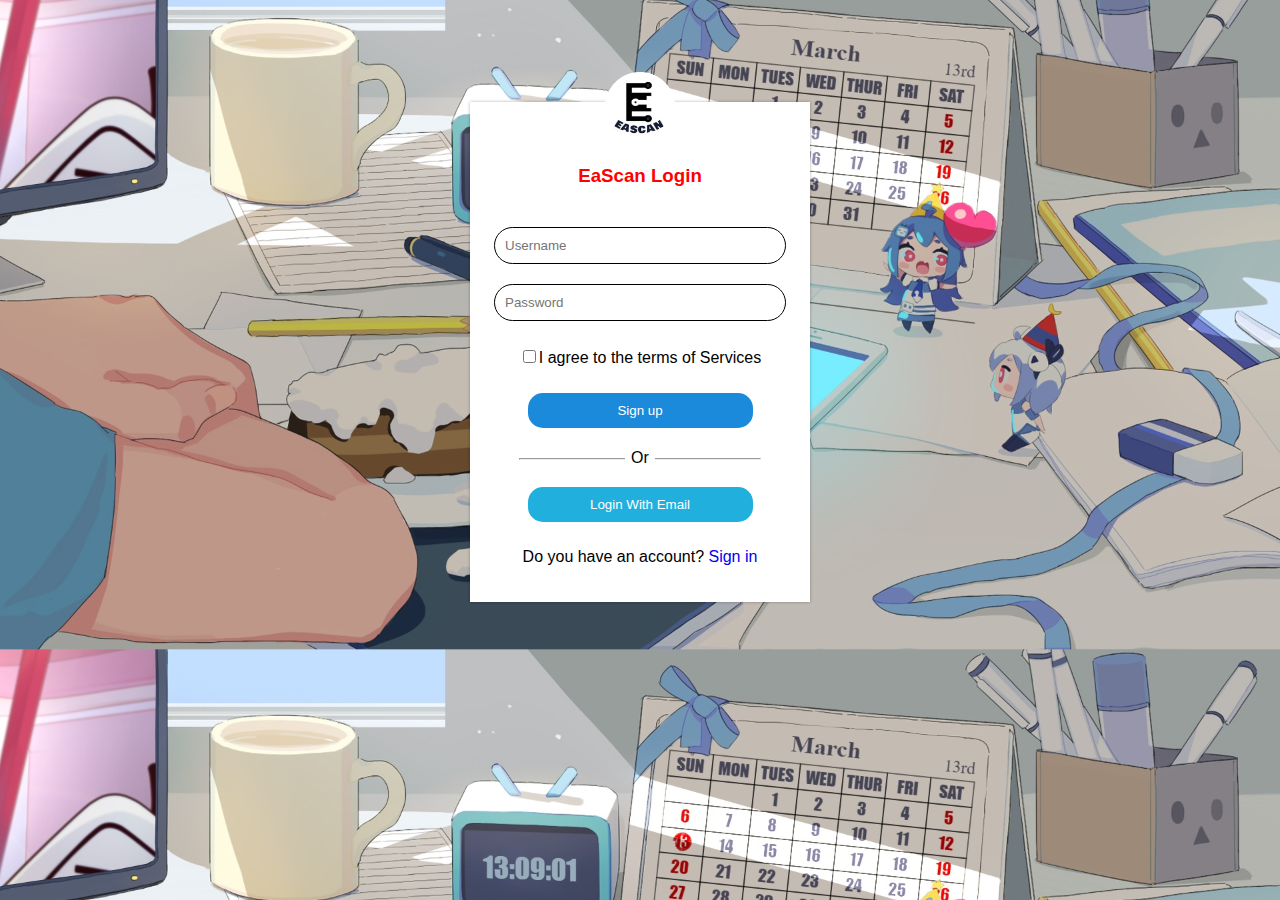
<file: VS Code/index.html>
<!DOCTYPE html>
<html>
    <head>
        <title>EaScan Form</title>
        <link rel="stylesheet" href="style.css">
        
    </head>
        <body>
            <div class="sign-up-form">
                <img src="logo.png">
                <h3>EaScan Login</h3>
                <input type="username" class="input-box" placeholder="Username">
                <input type="password" class="input-box" placeholder="Password">
                <p><span><input type="checkbox"></span>I agree to the terms of Services</p>
                <button type="button" class="Signup-btn">Sign up</button>
                <hr>
                <p class="or">Or</p>
                <button type="button" class="Email-btn">Login With Email</button>
                <p> Do you have an account? <a href="index.html">Sign in</a></p>
            </div>
        </body>
</html>
</file>
<file: VS Code/style.css>
body
{
    margin: 0;
    padding: 0;
    font-family: sans-serif;
    background-image: url(Jinx.jpg);
    background-size: cover;
    background-position: center;

}

.sign-up-form {
    width: 300px;
    box-shadow: 0 0 3px 0 rgba(0,0,0,0.3);
    background: #fff;
    padding: 20px;
    margin: 8% auto 0;
    text-align: center;
}
.sign-up-form h3
{
    color:  #ff0000;
    margin-bottom: 30px;
}
.input-box
{
    border-radius: 20px;
    padding: 10px;
    margin: 10px 0;
    width: 90%;
    border: 1px solid rgb(0, 0, 0);
    outline: none;
}
button
{ 
    color: #fff;
    width: 75%;
    padding: 10px;
    border-radius: 15px;
    margin: 10px 0;
    border: none;
    outline: none;
    cursor: pointer;
}
.Signup-btn
{
    background-color: #1c8adb;
.}
.Email-btn
{
    background-color: #21afde;
}
a
{
    text-decoration: none;
}
hr
{
    margin-top: 20px;
    width: 80%;
}
.or
{
    background: #fff;
    width: 30px;
    margin: -19px auto 10px;
}
img
{
    width: 70px;
    margin-top: -50px;
}
</file>
